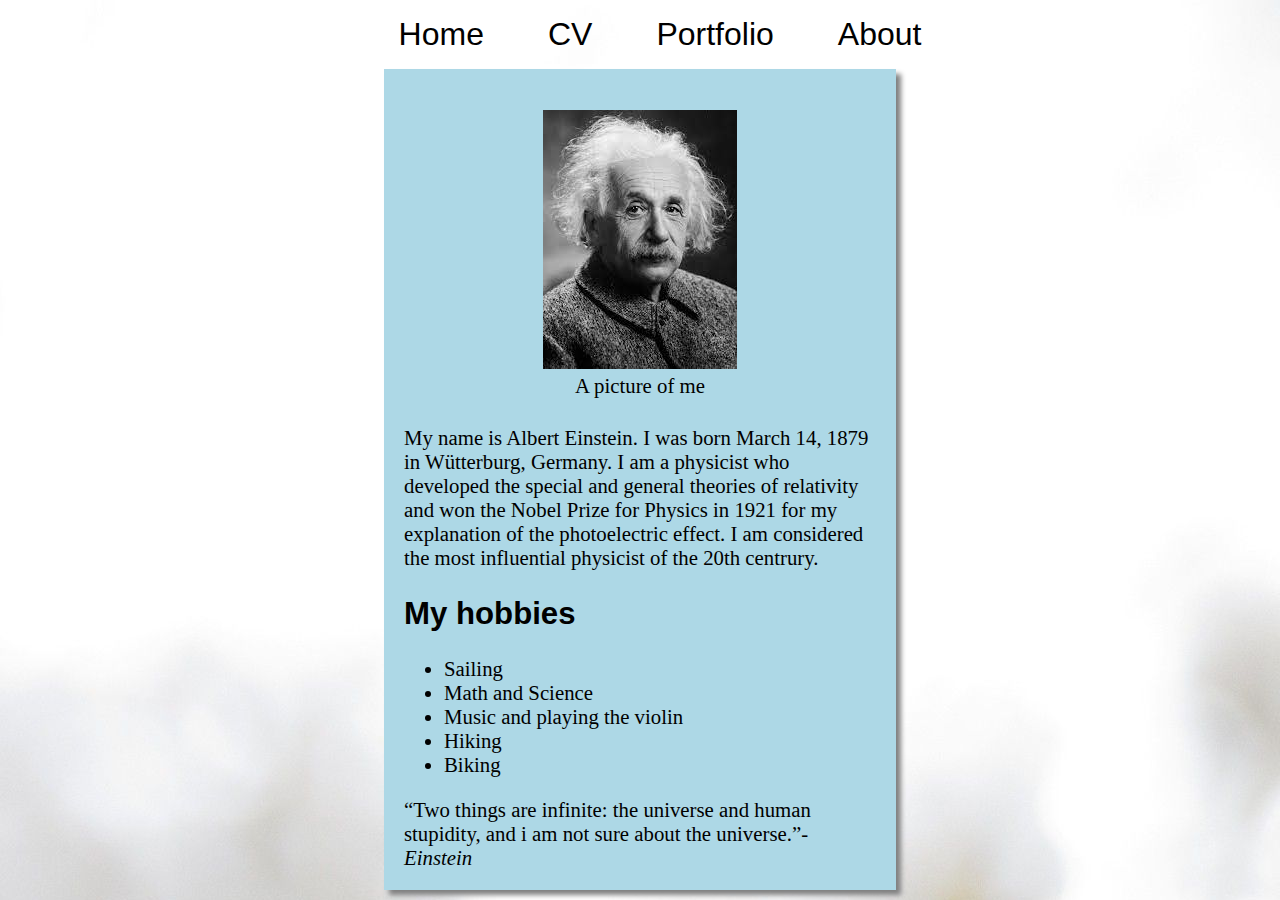
<file: Oblig1EinsteinGit-main/Oblig1/index.html>
<!DOCTYPE html>
<html lang="en">
<head>
    <meta charset="UTF-8">
    <meta http-equiv="X-UA-Compatible" content="IE=edge">
    <meta name="viewport" content="width=device-width, initial-scale=1.0">
    <title>Home</title>
    <link rel="stylesheet" href="style.css">
</head>
<body>
    <header>
        <div class="navbar">
            <ul>
                <li><a href="index.html">Home</a></li>
                <li><a href="other/cv.html">CV</a></li>
                <li><a href="other/portfolio.html">Portfolio</a></li>
                <li><a href="other/about.html">About</a></li>
            </ul>
        </div>
    </header>
    <main>
        <div class="main-text">
        <div class="figure">
            <figure>
                <img src="images/einstein.jpg" alt="Picture of Albert Einstein">
                <figcaption>A picture of me</figcaption>
            </figure>
        </div>
        <div class="home-text">
            <h1></h1>
            <p>My name is Albert Einstein. I was born March 14, 1879 in Wütterburg, Germany. I am a physicist who developed the special and general theories of relativity and won the Nobel Prize for Physics in 1921 for my explanation of the photoelectric effect. I am considered the most influential physicist of the 20th centrury.</p>
            <h2>My hobbies</h2>
            <ul>
                <li>Sailing</li>
                <li>Math and Science</li>
                <li>Music and playing the violin</li>
                <li>Hiking</li>
                <li>Biking</li>
            </ul>
            <q>Two things are infinite: the universe and human stupidity, and i am not sure about the universe.</q><cite>-Einstein</cite>
        </div>
    </div>
    </main>
</body>
</html>
</file>
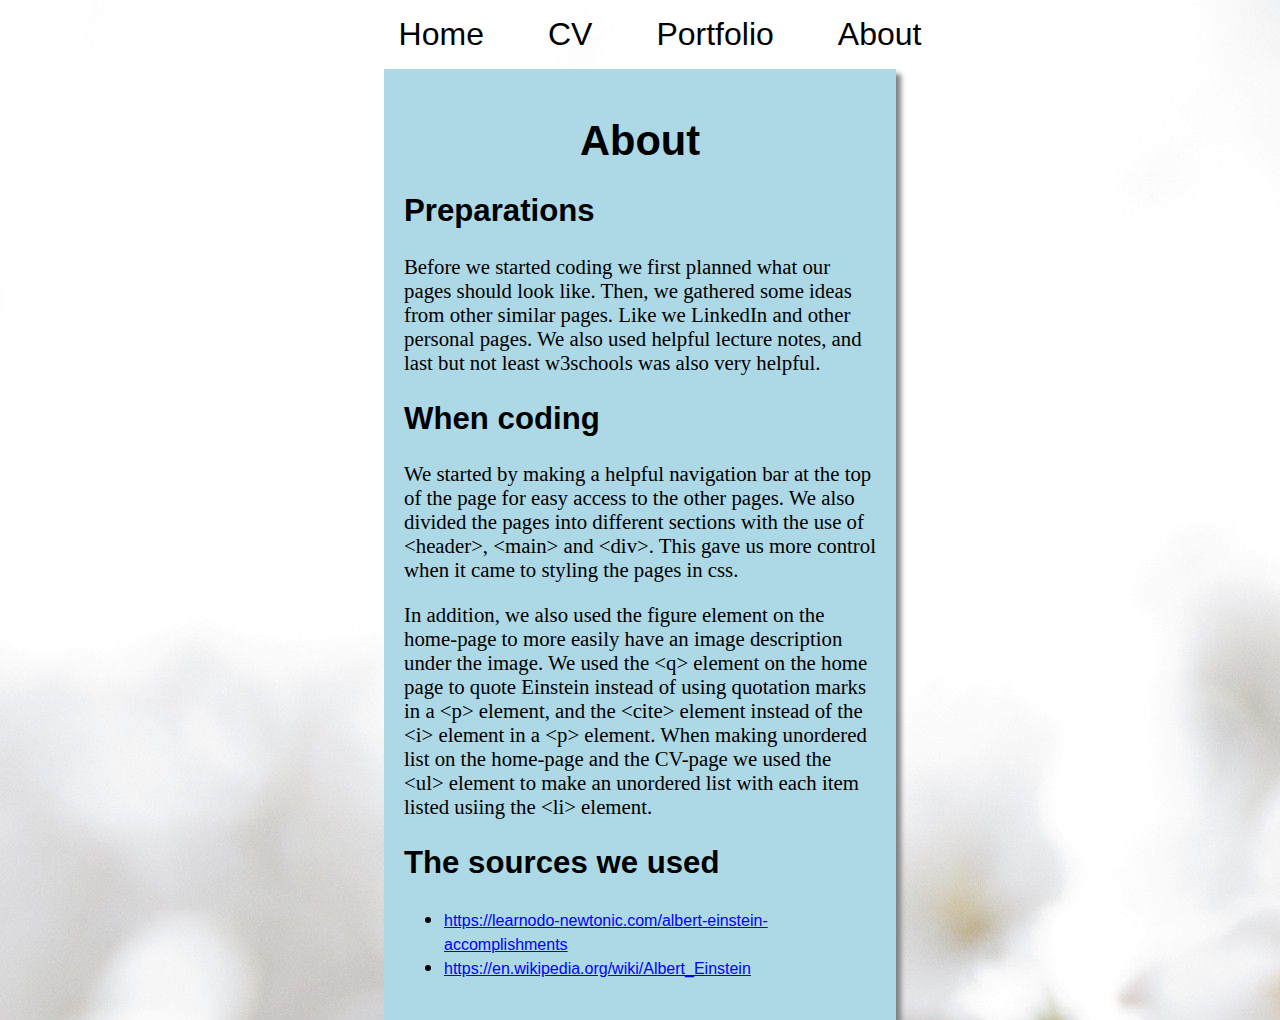
<file: Oblig1EinsteinGit-main/Oblig1/other/about.html>
<!DOCTYPE html>
<html lang="en">
    <head>
        <meta charset="UTF-8">
        <meta http-equiv="X-UA-Compatible" content="IE=edge">
        <meta name="viewport" content="width=device-width, initial-scale=1.0">
        <title>About</title>
        <link rel="stylesheet" href="../style.css">
    </head>
    <body>
        <header>
            <div class="navbar">
                <ul>
                    <li><a href="../index.html">Home</a></li>
                    <li><a href="cv.html">CV</a></li>
                    <li><a href="portfolio.html">Portfolio</a></li>
                    <li><a href="about.html">About</a></li>
                </ul>
            </div>
        </header>
        <main>
            <div class="main-text">
                <h1>About</h1>
                <h2>Preparations</h2>
                <p>Before we started coding we first planned what our pages should look like. Then, we gathered some ideas from other similar pages. Like we LinkedIn and other personal pages. We also used helpful lecture notes, and last but not least w3schools was also very helpful.</p>
                <h2>When coding</h2>
                <p>We started by making a helpful navigation bar at the top of the page for easy access to the other pages. We also divided the pages into different sections with the use of &lt;header&gt;, &lt;main&gt; and &lt;div&gt;. This gave us more control when it came to styling the pages in css. </p>
                <p>In addition, we also used the figure element on the home-page to more easily have an image description under the image.
                    We used the &lt;q&gt; element on the home page to quote Einstein instead of using quotation marks in a &lt;p&gt; element, and the &lt;cite&gt; element instead of the &lt;i&gt; element in a &lt;p&gt; element.
                    When making unordered list on the home-page and the CV-page we used the &lt;ul&gt; element to make an unordered list with each item listed usiing the &lt;li&gt; element.
                </p>
                <h2>The sources we used</h2>
                <ul>
                    <li><a style="font-size: 1rem; text-decoration: underline; padding: 0; color: blue;" href="https://learnodo-newtonic.com/albert-einstein-accomplishments" target="_blank">https://learnodo-newtonic.com/albert-einstein-accomplishments</a></li>
                    <li><a style="font-size: 1rem; text-decoration: underline; padding: 0; color: blue;" href="https://en.wikipedia.org/wiki/Albert_Einstein" target="_blank">https://en.wikipedia.org/wiki/Albert_Einstein</a></li>
                </ul>
            </div>
        </main>
    </body>
</html>
</file>
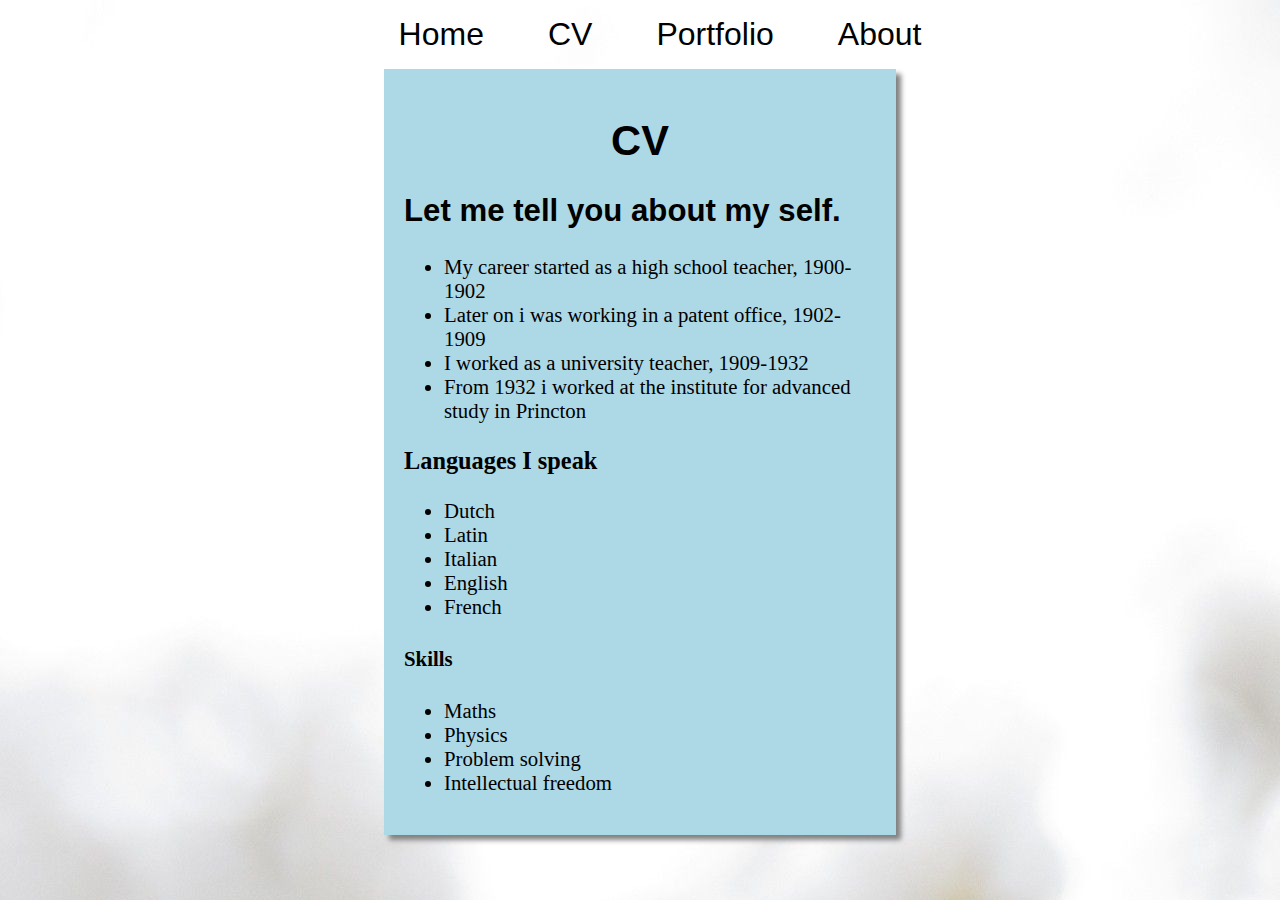
<file: Oblig1EinsteinGit-main/Oblig1/other/cv.html>
<!DOCTYPE html>
<html lang="en">
<head>
    <meta charset="UTF-8">
    <meta http-equiv="X-UA-Compatible" content="IE=edge">
    <meta name="viewport" content="width=device-width, initial-scale=1.0">
    <title>CV</title>
    <link rel="stylesheet" href="../style.css">
</head>
<body>
    <header>
        <div class="navbar">
            <ul>
                <li><a href="../index.html">Home</a></li>
                <li><a href="cv.html">CV</a></li>
                <li><a href="portfolio.html">Portfolio</a></li>
                <li><a href="about.html">About</a></li>
            </ul>
        </div>
    </header>
    <main>
        <div class="main-text">
            <h1>CV</h1>
            <h2>Let me tell you about my self.</h2>
            <ul>
                <li>My career started as a high school teacher, 1900-1902</li>
                <li>Later on i was working in a patent office, 1902-1909</li>
                <li>I worked as a university teacher, 1909-1932</li>
                <li>From 1932 i worked at the institute for advanced study in Princton</li>
            </ul>
            <h3>Languages I speak</h3>
            <ul>
                <li>Dutch</li>
                <li>Latin</li>
                <li>Italian</li>
                <li>English</li>
                <li>French</li>
            </ul>
            <h4>Skills</h4>
            <ul>
                <li>Maths</li>
                <li>Physics</li>
                <li>Problem solving</li>
                <li>Intellectual freedom</li>
            </ul>
        </div>
    </main>
</body>
</html>
</file>
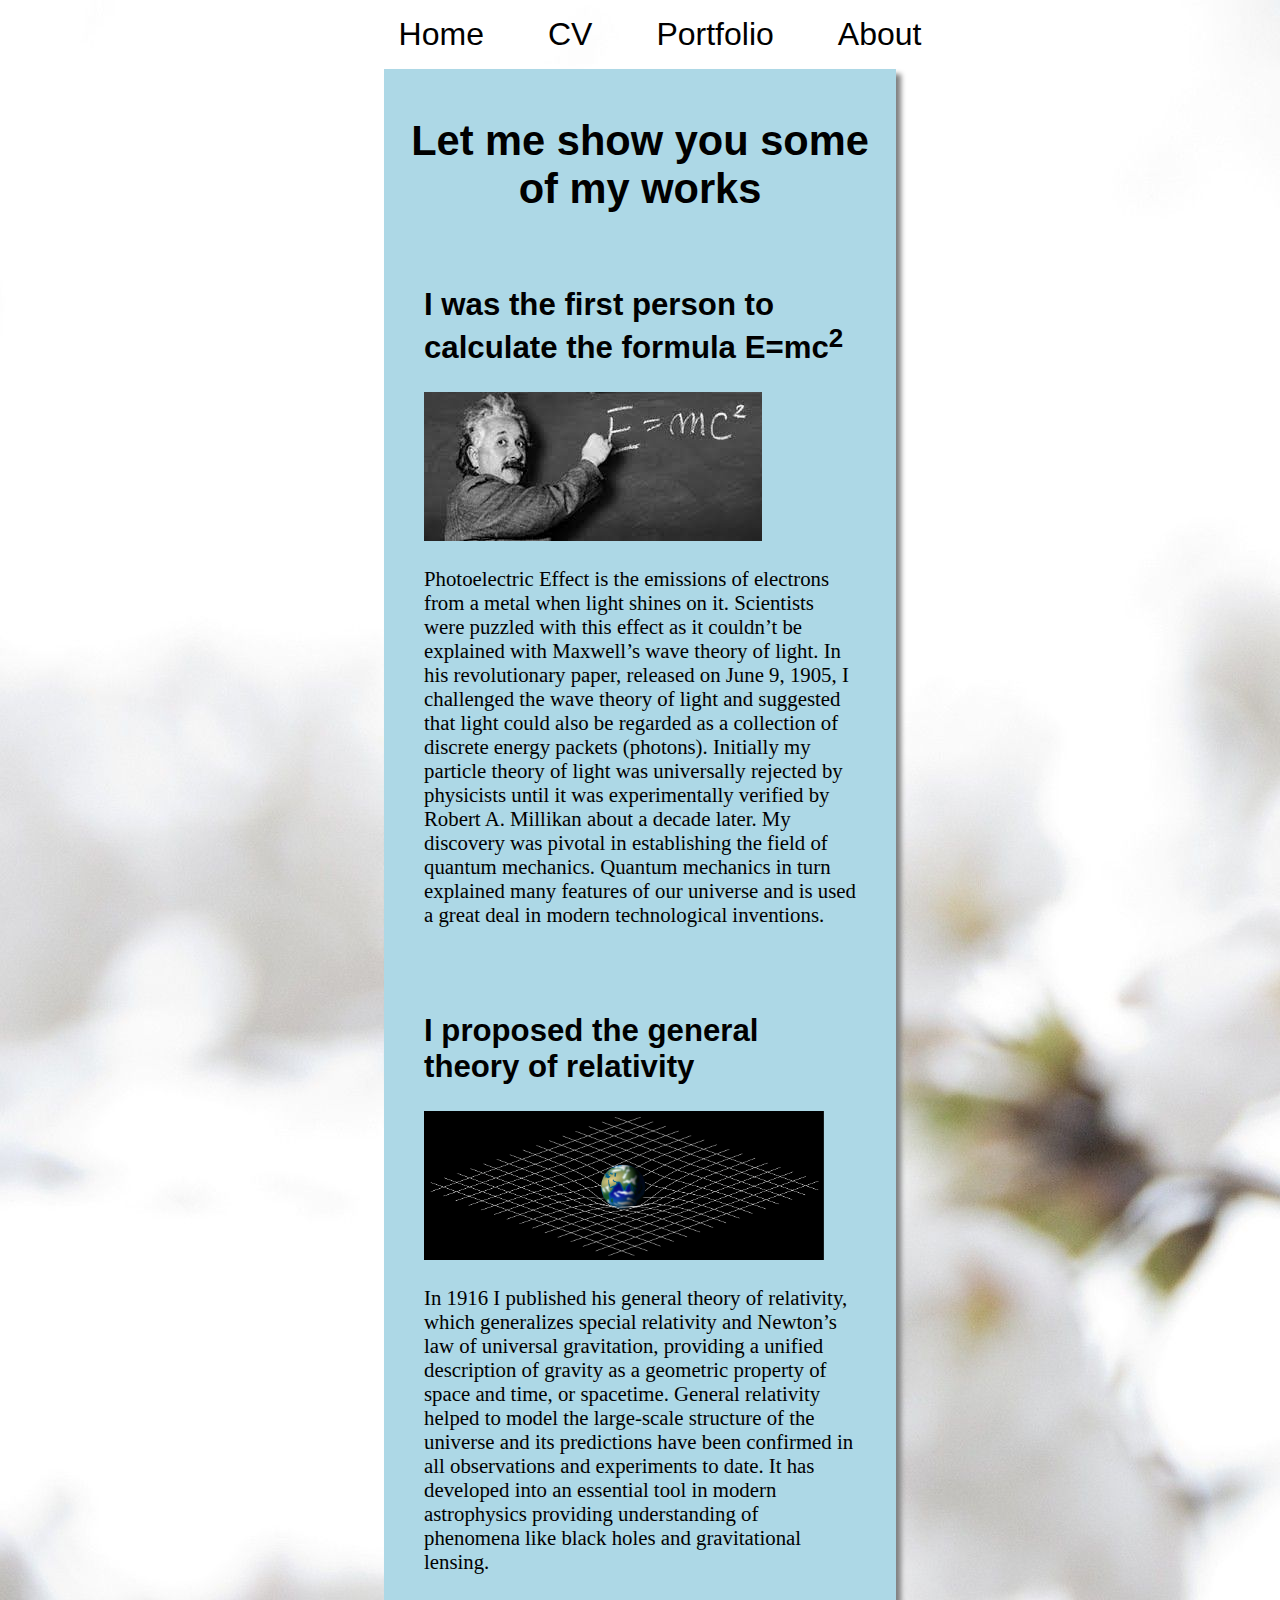
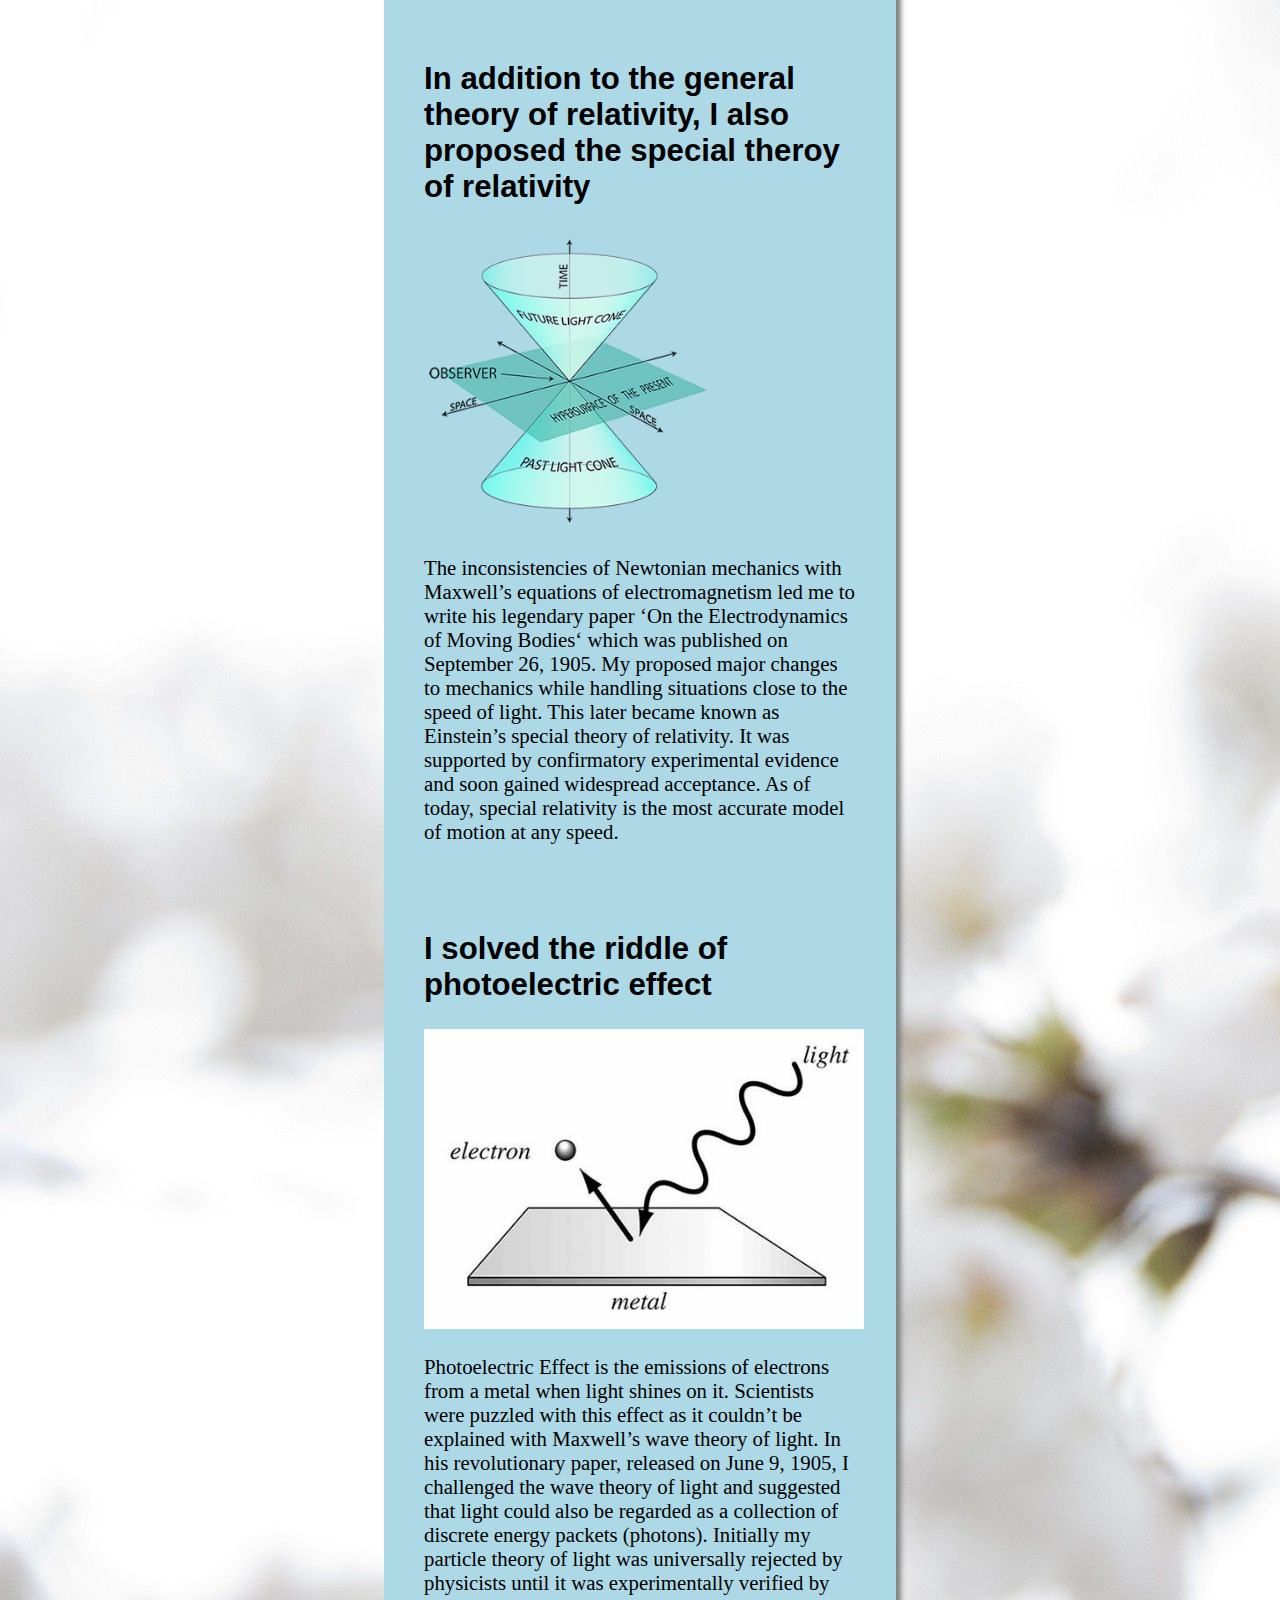
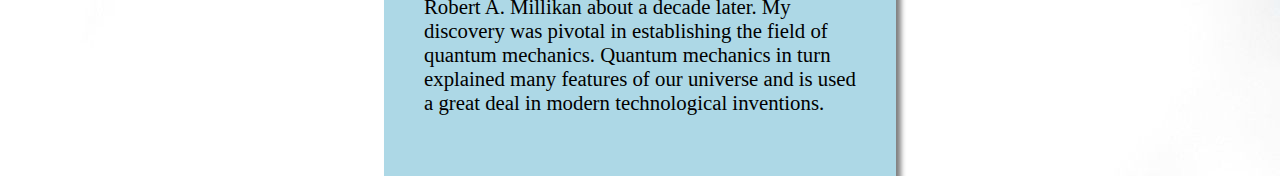
<file: Oblig1EinsteinGit-main/Oblig1/other/portfolio.html>
<!DOCTYPE html>
<html lang="en">
<head>
    <meta charset="UTF-8">
    <meta http-equiv="X-UA-Compatible" content="IE=edge">
    <meta name="viewport" content="width=device-width, initial-scale=1.0">
    <title>Portfolio</title>
    <link rel="stylesheet" href="../style.css">
</head>
<body>
    <header>
        <div class="navbar">
            <ul>
                <li><a href="../index.html">Home</a></li>
                <li><a href="cv.html">CV</a></li>
                <li><a href="portfolio.html">Portfolio</a></li>
                <li><a href="about.html">About</a></li>
            </ul>
        </div>
    </header>
    <main>
        <div class="main-text">
            <h1>Let me show you some of my works</h1>
            <div class="portfolio-text">
                <h2>I was the first person to calculate the formula E=mc<sup>2</sup></h2>
                <img src="../images/1.jpg" alt="Albert Einstein writing E=mc2">
                <p>Photoelectric Effect is the emissions of electrons from a metal when light shines on it. Scientists were puzzled with this effect as it couldn’t be explained with Maxwell’s wave theory of light. In his revolutionary paper, released on June 9, 1905, I challenged the wave theory of light and suggested that light could also be regarded as a collection of discrete energy packets (photons). Initially my particle theory of light was universally rejected by physicists until it was experimentally verified by Robert A. Millikan about a decade later. My discovery was pivotal in establishing the field of quantum mechanics. Quantum mechanics in turn explained many features of our universe and is used a great deal in modern technological inventions.</p> 
            </div>
            <div class="portfolio-text">
                <h2>I proposed the general theory of relativity</h2>
                <img style="width: 400px;" src="../images/6.png" alt="Spacetime curvature schematic">
                <p>In 1916 I published his general theory of relativity, which generalizes special relativity and Newton’s law of universal gravitation, providing a unified description of gravity as a geometric property of space and time, or spacetime. General relativity helped to model the large-scale structure of the universe and its predictions have been confirmed in all observations and experiments to date. It has developed into an essential tool in modern astrophysics providing understanding of phenomena like black holes and gravitational lensing.</p>
             </div>
             <div class="portfolio-text">
                <h2>In addition to the general theory of relativity, I also proposed the special theroy of relativity</h2>
                <img style="height: 300px;" src="../images/7.png" alt="Schematic explaining the special theory of relativity">
                <p>The inconsistencies of Newtonian mechanics with Maxwell’s equations of electromagnetism led me to write his legendary paper ‘On the Electrodynamics of Moving Bodies‘ which was published on September 26, 1905. My proposed major changes to mechanics while handling situations close to the speed of light. This later became known as Einstein’s special theory of relativity. It was supported by confirmatory experimental evidence and soon gained widespread acceptance. As of today, special relativity is the most accurate model of motion at any speed.</p>
             </div>
             <div class="portfolio-text">
                <h2>I solved the riddle of photoelectric effect</h2>
                <img style="height: 300px;" src="../images/8.jpg" alt="Photoelectric effect diagram">
                <p>Photoelectric Effect is the emissions of electrons from a metal when light shines on it. Scientists were puzzled with this effect as it couldn’t be explained with Maxwell’s wave theory of light. In his revolutionary paper, released on June 9, 1905, I challenged the wave theory of light and suggested that light could also be regarded as a collection of discrete energy packets (photons). Initially my particle theory of light was universally rejected by physicists until it was experimentally verified by Robert A. Millikan about a decade later. My discovery was pivotal in establishing the field of quantum mechanics. Quantum mechanics in turn explained many features of our universe and is used a great deal in modern technological inventions.</p>
             </div>
        </div>
    </main>
</body>
</html>
</file>
<file: Oblig1EinsteinGit-main/Oblig1/style.css>
body {
    margin: 0;
    background-image: url(../Oblig1/images/background.jpg);
}

header ul {
    text-align: center;
}

header li {
    display: inline;
}

a {
    text-decoration: none;
    color: black;
    font-family: sans-serif;
    font-size: 2em;
    padding: 30px;
}

main {
    padding-left: 30%;
    padding-right: 30%;
    font-size: 1.3em;
}

.figure {
    text-align: center;
}

h2 {
    font-family: sans-serif;
}

.main-text {
    padding: 20px;
    box-shadow: 5px 5px 5px 0px gray;
    background-color: lightblue;
}

.portfolio-text {
    padding: 20px;
}

.main-text > h1 {
    text-align: center;
    font-family: Arial, Helvetica, sans-serif;
}
</file>
